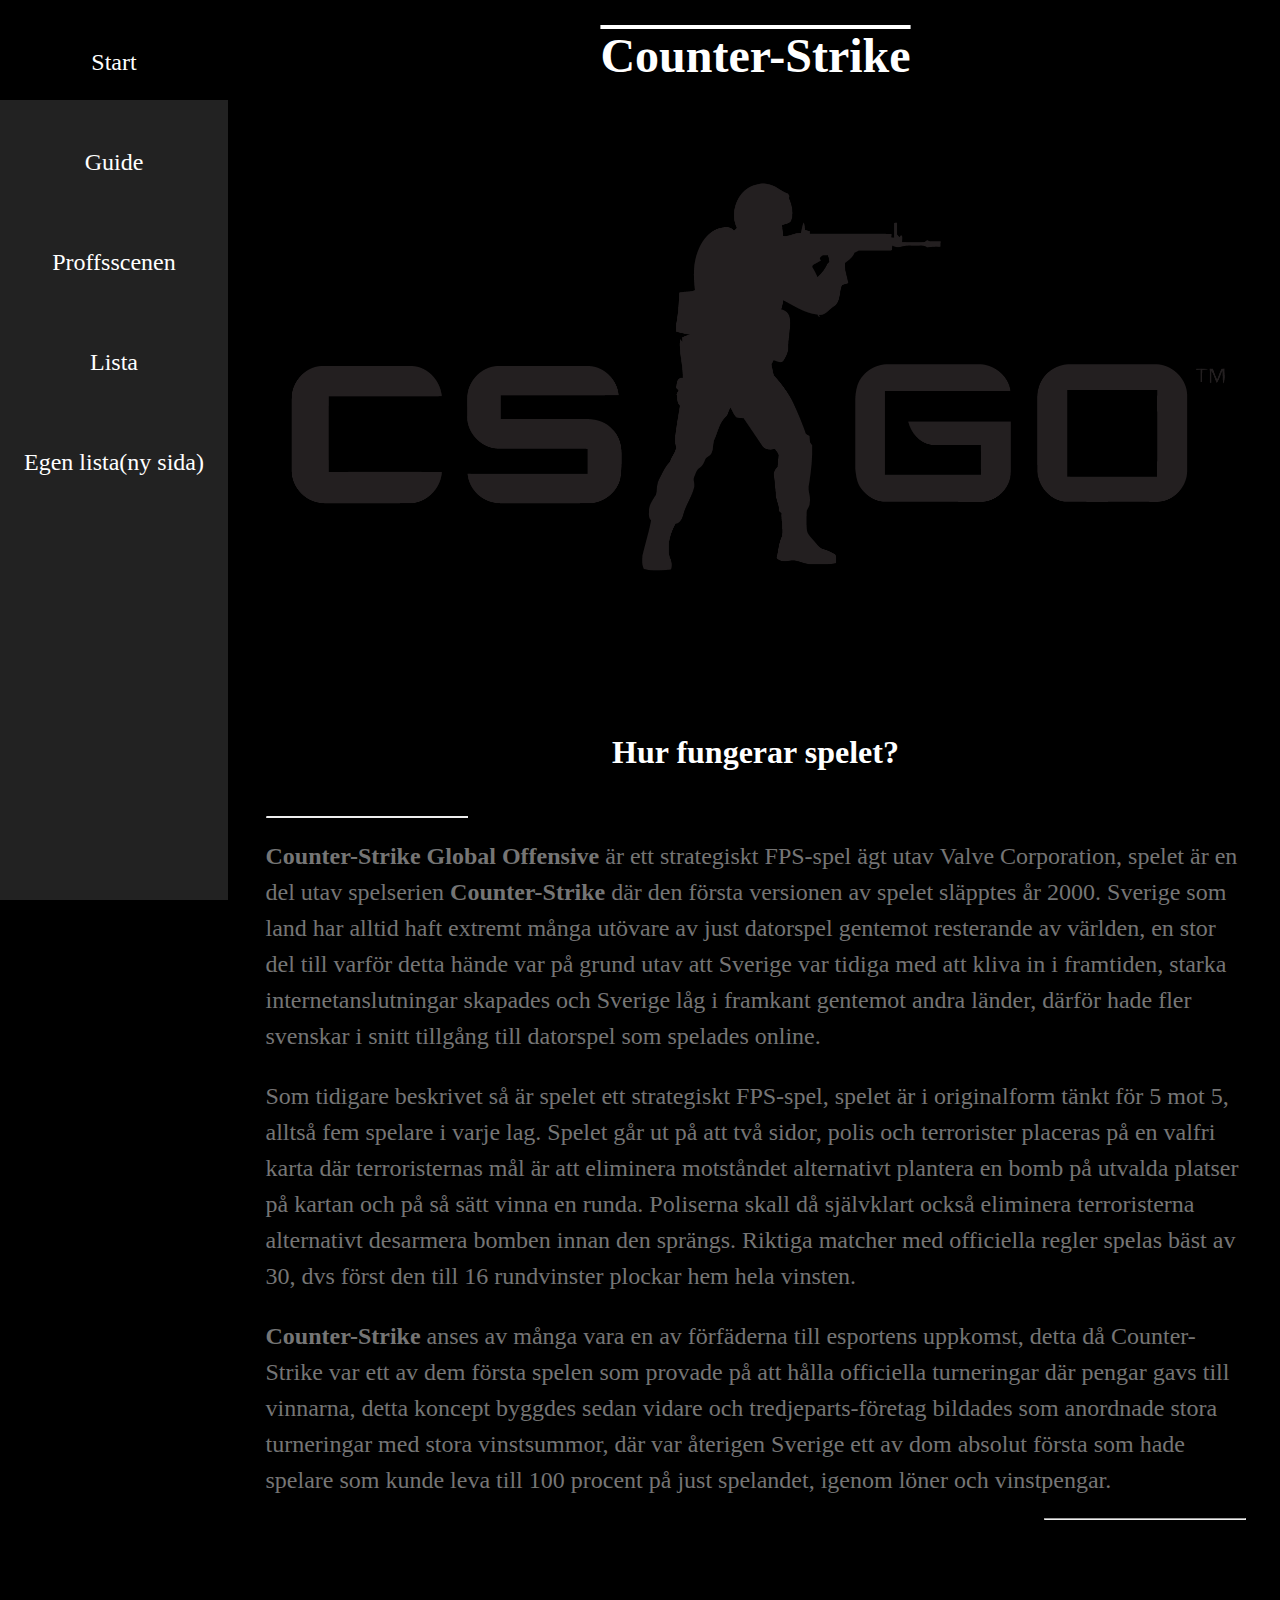
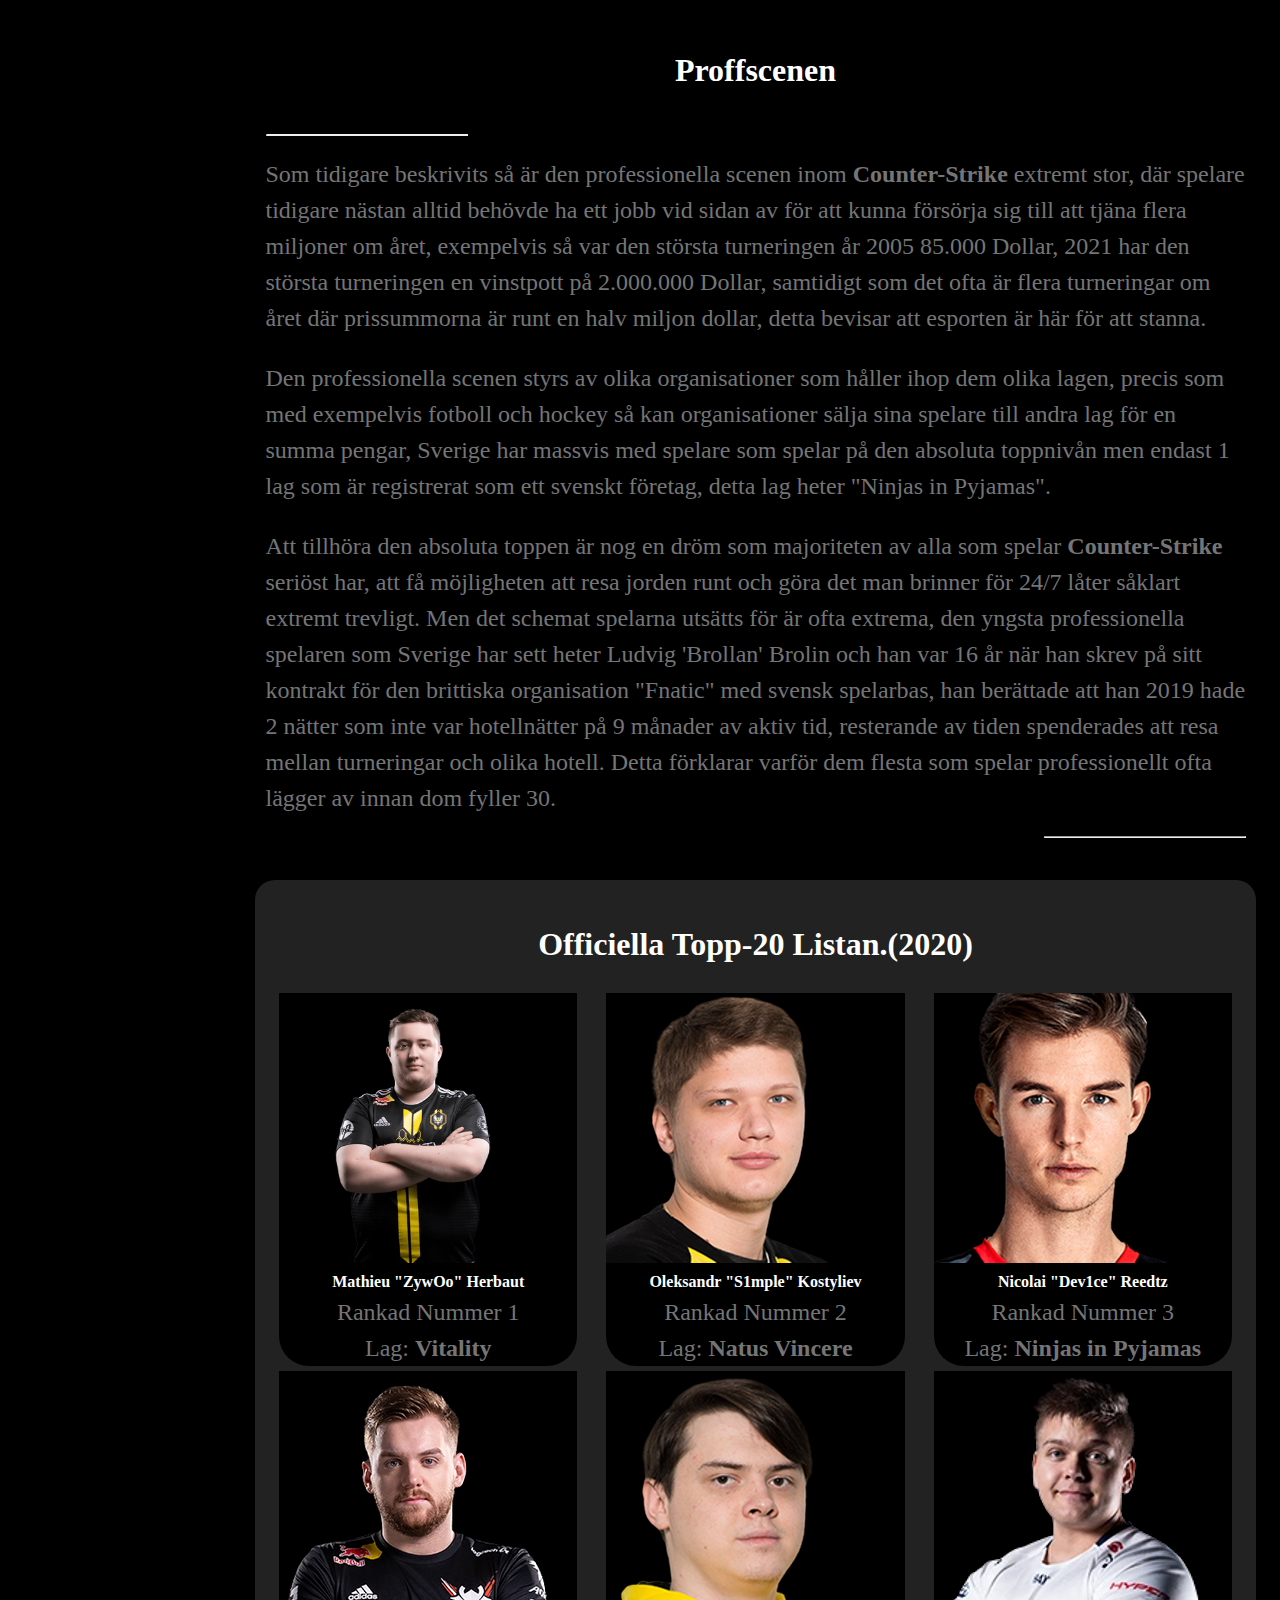
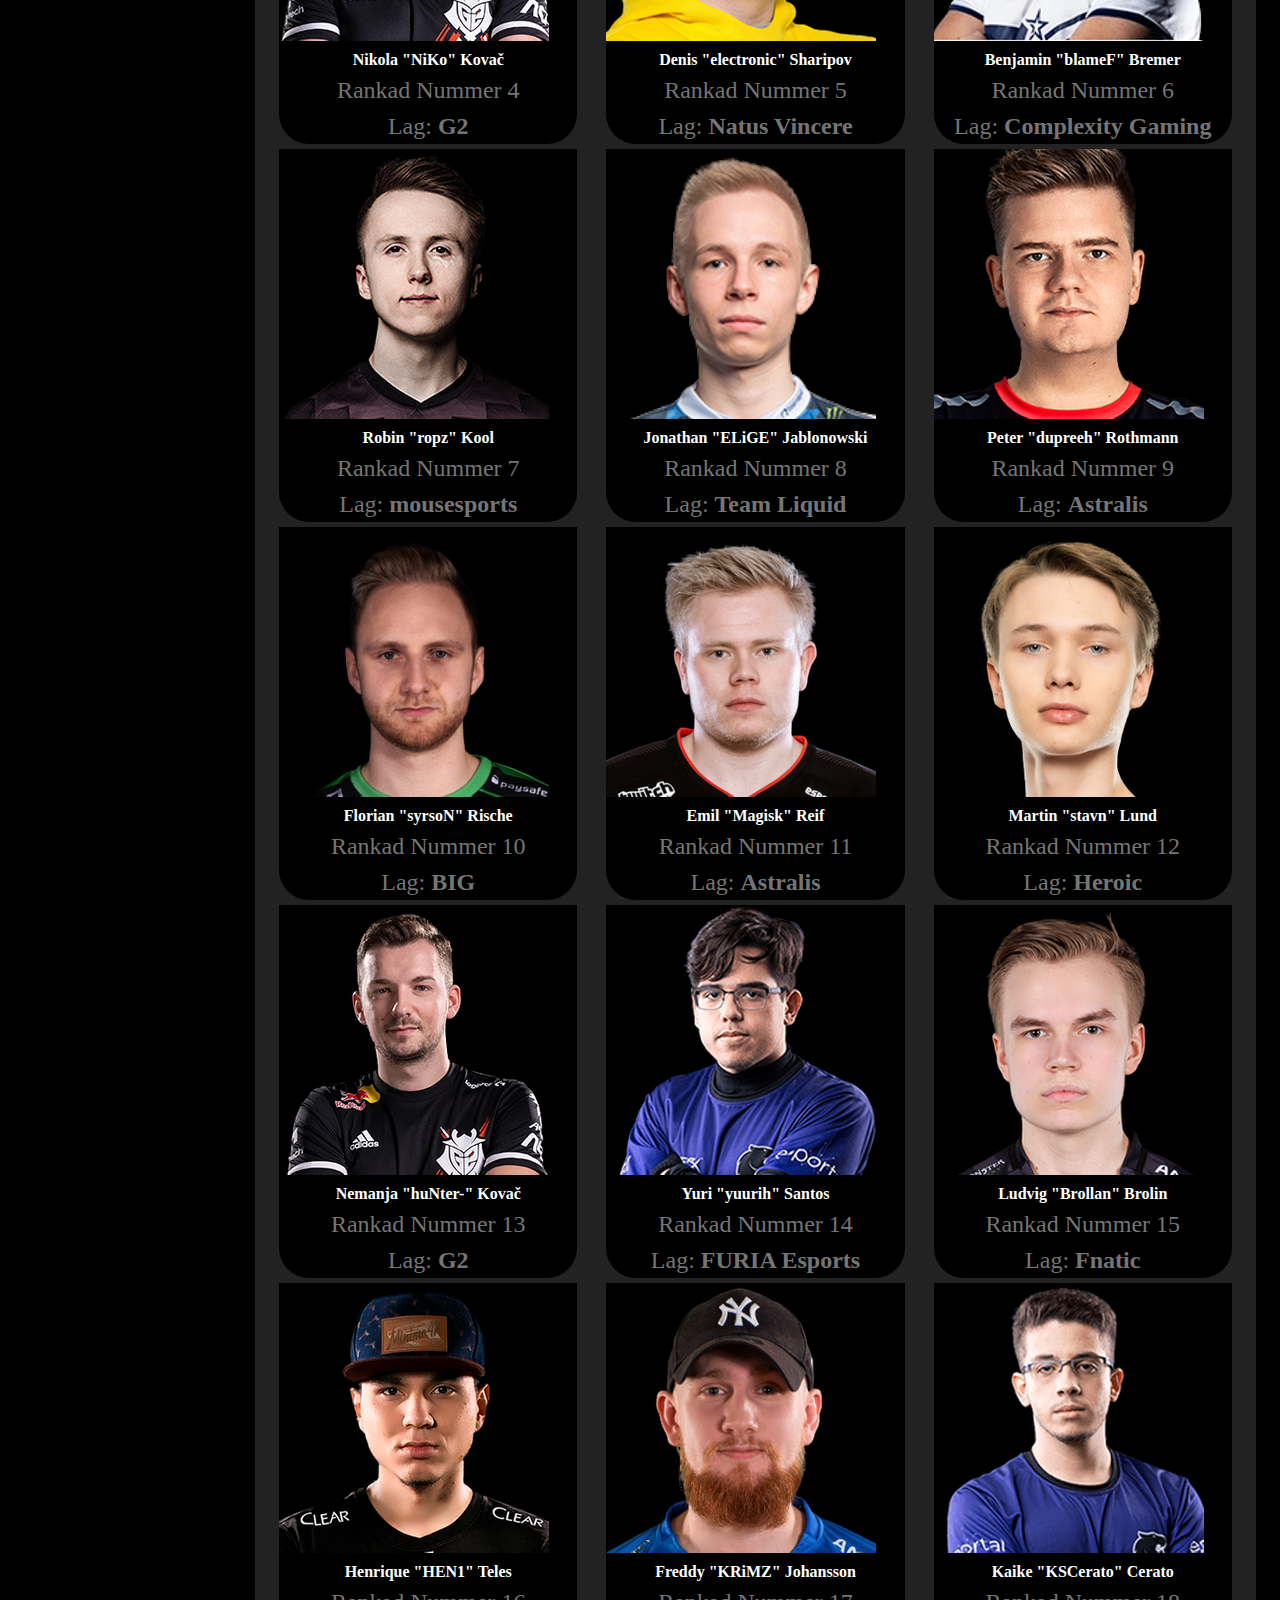
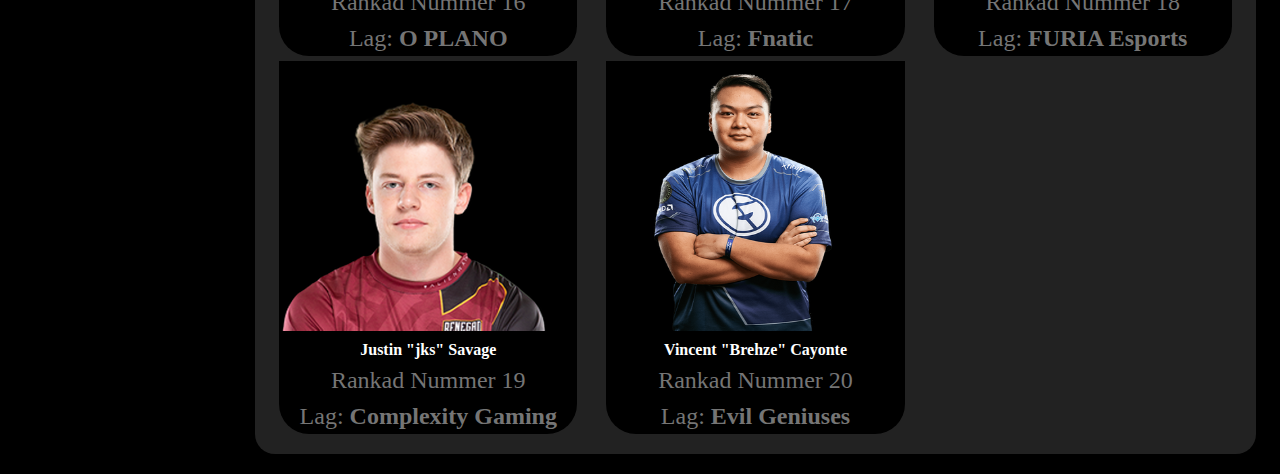
<file: index.html>
<!DOCTYPE html>
<html>
	<head>
		<title>Counter-Strike</title>
		<!-- Importerar endast dem figurer specificerade -->
		<link href='https://css.gg/css?=list|bulb|file-document|home-alt|arrow-bottom-right-r.css' rel='stylesheet'>
		<link rel="stylesheet" type="text/css" href="style.css"> <!-- Importerar officiella stylesheetet - style.css -->
	</head>
<body> 
<!-- Navigationsbaren på vänster sida |-->
	<nav class="sidebar center-text">
	<a href="#" class="nav-buttons large-padding" id="black-box">
		<i class="gg-home-alt	 white-color  icon-center"></i>
		<p class="white-color">Start</p>
	</a>
	<a href="#guide" class="nav-buttons large-padding hover-black">
		<i class="gg-bulb white-color icon-center"></i>
		<p class="white-color">Guide</p>
	</a>
	<a href="#proscene" class="nav-buttons large-padding hover-black">
		<i class="gg-list white-color icon-center"></i>
		<p class="white-color">Proffsscenen</p>
	</a>
	<a href="#lists" class="nav-buttons large-padding hover-black">
		<i class="gg-file-document white-color icon-center"></i>
		<p class="white-color">Lista</p>
	</a>


	<!-- Reffererar till en ny sub-sida |-->
	<a href="subpages/personal_list.html" class="nav-buttons large-padding hover-black">
		<i class="gg-arrow-bottom-right-r white-color icon-center"></i>
		<p class="white-color">Egen lista(ny sida)</p> 
	</a>
	</nav>

	<!-- Gömd navigationsbar, blir synlig vid mindre skärmar |-->
	<div id="small-navbar" class="hide-bar-items">
	<div class="bar topbar ">
		<a href="#guide" class="small-navbuttons nav-bar-items nav-buttons white-color center-text">Guide</a>
		<a href="#proscene" class="small-navbuttons nav-bar-items nav-buttons white-color center-text">Proffscenen</a>
		<a href="#lists" class="small-navbuttons nav-bar-items nav-buttons white-color center-text">Egen lista</a>
	</div>
	</div>

	<!-- Huvudpelaren, täcker hela sidan|-->
	<main id="main" class="large-padding">
		<header id="home" class="container black-box"> 
			<h1 id="header-title">Counter-Strike</h1>
			<img src="pictures/logo.png" class="responsive-pictures">
		</header>

		<!-- guide-avdelningen |-->	
		<div id="guide" class="fixed-width guide-padding auto"> <!-- container för guide-avdelningen |-->
				<h1 class="wh-txt center-text subheading large-padding">Hur fungerar spelet?</h1>
				<hr class="left-floated-hr">
					<p class="guide-textbox-gray"><b>Counter-Strike Global Offensive</b> är ett strategiskt FPS-spel ägt utav Valve Corporation, spelet är en del utav spelserien <b>Counter-Strike</b> där den första versionen av spelet släpptes år 2000. Sverige som land har alltid haft extremt många utövare av just datorspel gentemot resterande av världen, en stor del till varför detta  hände var på grund utav att Sverige var tidiga med att kliva in i framtiden, starka internetanslutningar skapades och Sverige låg i framkant gentemot andra länder, därför hade fler svenskar i snitt tillgång till datorspel som spelades online.</p>
					<br>
					<p class="guide-textbox-gray">Som tidigare beskrivet så är spelet ett strategiskt FPS-spel, spelet är i originalform tänkt för 5 mot 5, alltså fem spelare i varje lag. Spelet går ut på att två sidor, polis och terrorister placeras på en valfri karta där terroristernas mål är att eliminera motståndet alternativt plantera en bomb på utvalda platser på kartan och på så sätt vinna en runda. Poliserna skall då självklart också eliminera terroristerna alternativt desarmera bomben innan den sprängs. Riktiga matcher med officiella regler spelas bäst av 30, dvs först den till 16 rundvinster plockar hem hela vinsten. </p>
					<br>
					<p class="guide-textbox-gray"><b>Counter-Strike</b> anses av många vara en av förfäderna till esportens uppkomst, detta då Counter-Strike var ett av dem första spelen som provade på att hålla officiella turneringar där pengar gavs till vinnarna, detta koncept byggdes sedan vidare och tredjeparts-företag bildades som anordnade stora turneringar med stora vinstsummor, där var återigen Sverige ett av dom absolut första som hade spelare som kunde leva till 100 procent på just spelandet, igenom löner och vinstpengar.</p>
				<hr class="right-floated-hr">
		</div>
		<!-- Proffscenen avdelning |-->	
		<div id="proscene" class="fixed-width guide-padding auto">	<!-- container för proffscenens avdelning |-->
			<h1 class="wh-txt center-text subheading large-padding">Proffscenen</h1>
				<hr class="left-floated-hr">
					<p class="guide-textbox-gray">Som tidigare beskrivits så är den professionella scenen inom <b>Counter-Strike</b> extremt stor, där spelare tidigare nästan alltid behövde ha ett jobb vid sidan av för att kunna försörja sig till att tjäna flera miljoner om året, exempelvis så var den största turneringen år 2005 85.000 Dollar, 2021 har den största turneringen en vinstpott på 2.000.000 Dollar, samtidigt som det ofta är flera turneringar om året där prissummorna är runt en halv miljon dollar, detta bevisar att esporten är här för att stanna.</p>
					<br>
					<p class="guide-textbox-gray">Den professionella scenen styrs av olika organisationer som håller ihop dem olika lagen, precis som med exempelvis fotboll och hockey så kan organisationer sälja sina spelare till andra lag för en summa pengar, Sverige har massvis med spelare som spelar på den absoluta toppnivån men endast 1 lag som är registrerat som ett svenskt företag, detta lag heter "Ninjas in Pyjamas". </p>
					<br>
					<p class="guide-textbox-gray">Att tillhöra den absoluta toppen är nog en dröm som majoriteten av alla som spelar <b>Counter-Strike</b> seriöst har, att få möjligheten att resa jorden runt och göra det man brinner för 24/7 låter såklart extremt trevligt. Men det schemat spelarna utsätts för är ofta extrema, den yngsta professionella spelaren som Sverige har sett heter Ludvig 'Brollan' Brolin och han var 16 år när han skrev på sitt kontrakt för den brittiska organisation "Fnatic" med svensk spelarbas, han berättade att han 2019 hade 2 nätter som inte var hotellnätter på 9 månader av aktiv tid, resterande av tiden spenderades att resa mellan turneringar och olika hotell. Detta förklarar varför dem flesta som spelar professionellt ofta lägger av innan dom fyller 30. </p>
				<hr class="right-floated-hr">
		</div>
		<!-- Listorna |-->
		<div id="lists" class="fixed-width large-padding auto">
			<h1 class="wh-txt center-text subheading large-padding">Officiella Topp-20 Listan.(2020)</h1>
			<section class="cards-container">

				<article class="card">
					<img src="playercards-official/zywoo.png">
					<h2 class="center-text playerprofile-name"><b>Mathieu "ZywOo" Herbaut</b></h2>
					<p class="center-text playerprofile-text">Rankad Nummer 1</p>
					<p class="center-text playerprofile-text">Lag: <b>Vitality</b></p>
				</article>

				<article class="card">
					<img src="playercards-official/s1mple.png">
					<h2 class="center-text playerprofile-name"><b>Oleksandr "S1mple" Kostyliev</b></h2>
					<p class="center-text playerprofile-text">Rankad Nummer 2</p>
					<p class="center-text playerprofile-text">Lag: <b>Natus Vincere</b></p>
				</article>

				<article class="card">
					<img src="playercards-official/dev1ce.png">
					<h2 class="center-text playerprofile-name"><b>Nicolai "Dev1ce" Reedtz</b></h2>
					<p class="center-text playerprofile-text">Rankad Nummer 3</p>
					<p class="center-text playerprofile-text">Lag: <b>Ninjas in Pyjamas</b></p>
				</article>

				<article class="card">
					<img src="playercards-official/niko.png">
					<h2 class="center-text playerprofile-name"><b>Nikola "NiKo" Kovač</b></h2>
					<p class="center-text playerprofile-text">Rankad Nummer 4</p>
					<p class="center-text playerprofile-text">Lag: <b>G2</b></p>
				</article>

				<article class="card">
					<img src="playercards-official/electronic.png">
					<h2 class="center-text playerprofile-name"><b> Denis "electronic" Sharipov</b></h2>
					<p class="center-text playerprofile-text">Rankad Nummer 5</p>
					<p class="center-text playerprofile-text">Lag: <b>Natus Vincere</b></p>
				</article>

				<article class="card">
					<img src="playercards-official/blamef.png">
					<h2 class="center-text playerprofile-name"><b>Benjamin "blameF" Bremer</b></h2>
					<p class="center-text playerprofile-text">Rankad Nummer 6</p>
					<p class="center-text playerprofile-text">Lag: <b>Complexity Gaming</b></p>
				</article>

				<article class="card">
					<img src="playercards-official/ropz.png">
					<h2 class="center-text playerprofile-name"><b>Robin "ropz" Kool</b></h2>
					<p class="center-text playerprofile-text">Rankad Nummer 7</p>
					<p class="center-text playerprofile-text">Lag: <b>mousesports</b></p>
				</article>

				<article class="card">
					<img src="playercards-official/elige.png">
					<h2 class="center-text playerprofile-name"><b>Jonathan "ELiGE" Jablonowski</b></h2>
					<p class="center-text playerprofile-text">Rankad Nummer 8</p>
					<p class="center-text playerprofile-text">Lag: <b>Team Liquid</b></p>
				</article>

				<article class="card">
					<img src="playercards-official/dupreeh.png">
					<h2 class="center-text playerprofile-name"><b>Peter "dupreeh" Rothmann</b></h2>
					<p class="center-text playerprofile-text">Rankad Nummer 9</p>
					<p class="center-text playerprofile-text">Lag: <b>Astralis</b></p>
				</article>

				<article class="card">
					<img src="playercards-official/syrson.png">
					<h2 class="center-text playerprofile-name"><b>Florian "syrsoN" Rische</b></h2>
					<p class="center-text playerprofile-text">Rankad Nummer 10</p>
					<p class="center-text playerprofile-text">Lag: <b>BIG</b></p>
				</article>

				<article class="card">
					<img src="playercards-official/magisk.png">
					<h2 class="center-text playerprofile-name"><b>Emil "Magisk" Reif</b></h2>
					<p class="center-text playerprofile-text">Rankad Nummer 11</p>
					<p class="center-text playerprofile-text">Lag: <b>Astralis</b></p>
				</article>

				<article class="card">
					<img src="playercards-official/stavn.png">
					<h2 class="center-text playerprofile-name"><b>Martin "stavn" Lund</b></h2>
					<p class="center-text playerprofile-text">Rankad Nummer 12</p>
					<p class="center-text playerprofile-text">Lag: <b>Heroic</b></p>
				</article>

				<article class="card">
					<img src="playercards-official/hunter.png">
					<h2 class="center-text playerprofile-name"><b>Nemanja "huNter-" Kovač</b></h2>
					<p class="center-text playerprofile-text">Rankad Nummer 13</p>
					<p class="center-text playerprofile-text">Lag: <b>G2</b></p>
				</article>

				<article class="card">
					<img src="playercards-official/yuurih.png">
					<h2 class="center-text playerprofile-name"><b>Yuri "yuurih" Santos</b></h2>
					<p class="center-text playerprofile-text">Rankad Nummer 14</p>
					<p class="center-text playerprofile-text">Lag: <b>FURIA Esports</b></p>
				</article>

				<article class="card">
					<img src="playercards-official/brollan.png">
					<h2 class="center-text playerprofile-name"><b> Ludvig "Brollan" Brolin</b></h2>
					<p class="center-text playerprofile-text">Rankad Nummer 15</p>
					<p class="center-text playerprofile-text">Lag: <b>Fnatic</b></p>
				</article>

				<article class="card">
					<img src="playercards-official/hen1.png">
					<h2 class="center-text playerprofile-name"><b>Henrique "HEN1" Teles</b></h2>
					<p class="center-text playerprofile-text">Rankad Nummer 16</p>
					<p class="center-text playerprofile-text">Lag: <b>O PLANO</b></p>
				</article>

				<article class="card">
					<img src="playercards-official/krimz.png">
					<h2 class="center-text playerprofile-name"><b>Freddy "KRiMZ" Johansson</b></h2>
					<p class="center-text playerprofile-text">Rankad Nummer 17</p>
					<p class="center-text playerprofile-text">Lag: <b>Fnatic</b></p>
				</article>

				<article class="card">
					<img src="playercards-official/kscerato.png">
					<h2 class="center-text playerprofile-name"><b>Kaike "KSCerato" Cerato</b></h2>
					<p class="center-text playerprofile-text">Rankad Nummer 18</p>
					<p class="center-text playerprofile-text">Lag: <b>FURIA Esports</b></p>
				</article>

				<article class="card">
					<img src="playercards-official/jks.png">
					<h2 class="center-text playerprofile-name"><b>Justin "jks" Savage</b></h2>
					<p class="center-text playerprofile-text">Rankad Nummer 19</p>
					<p class="center-text playerprofile-text">Lag: <b>Complexity Gaming</b></p>
				</article>

				<article class="card">
					<img src="playercards-official/brehze.png">
					<h2 class="center-text playerprofile-name"><b>Vincent "Brehze" Cayonte</b></h2>
					<p class="center-text playerprofile-text">Rankad Nummer 20</p>
					<p class="center-text playerprofile-text">Lag: <b>Evil Geniuses</b></p>
				</article>

				<article class="card">
				</article>
			</section>
		</div>
	</main>	
</body>
</html>
</file>
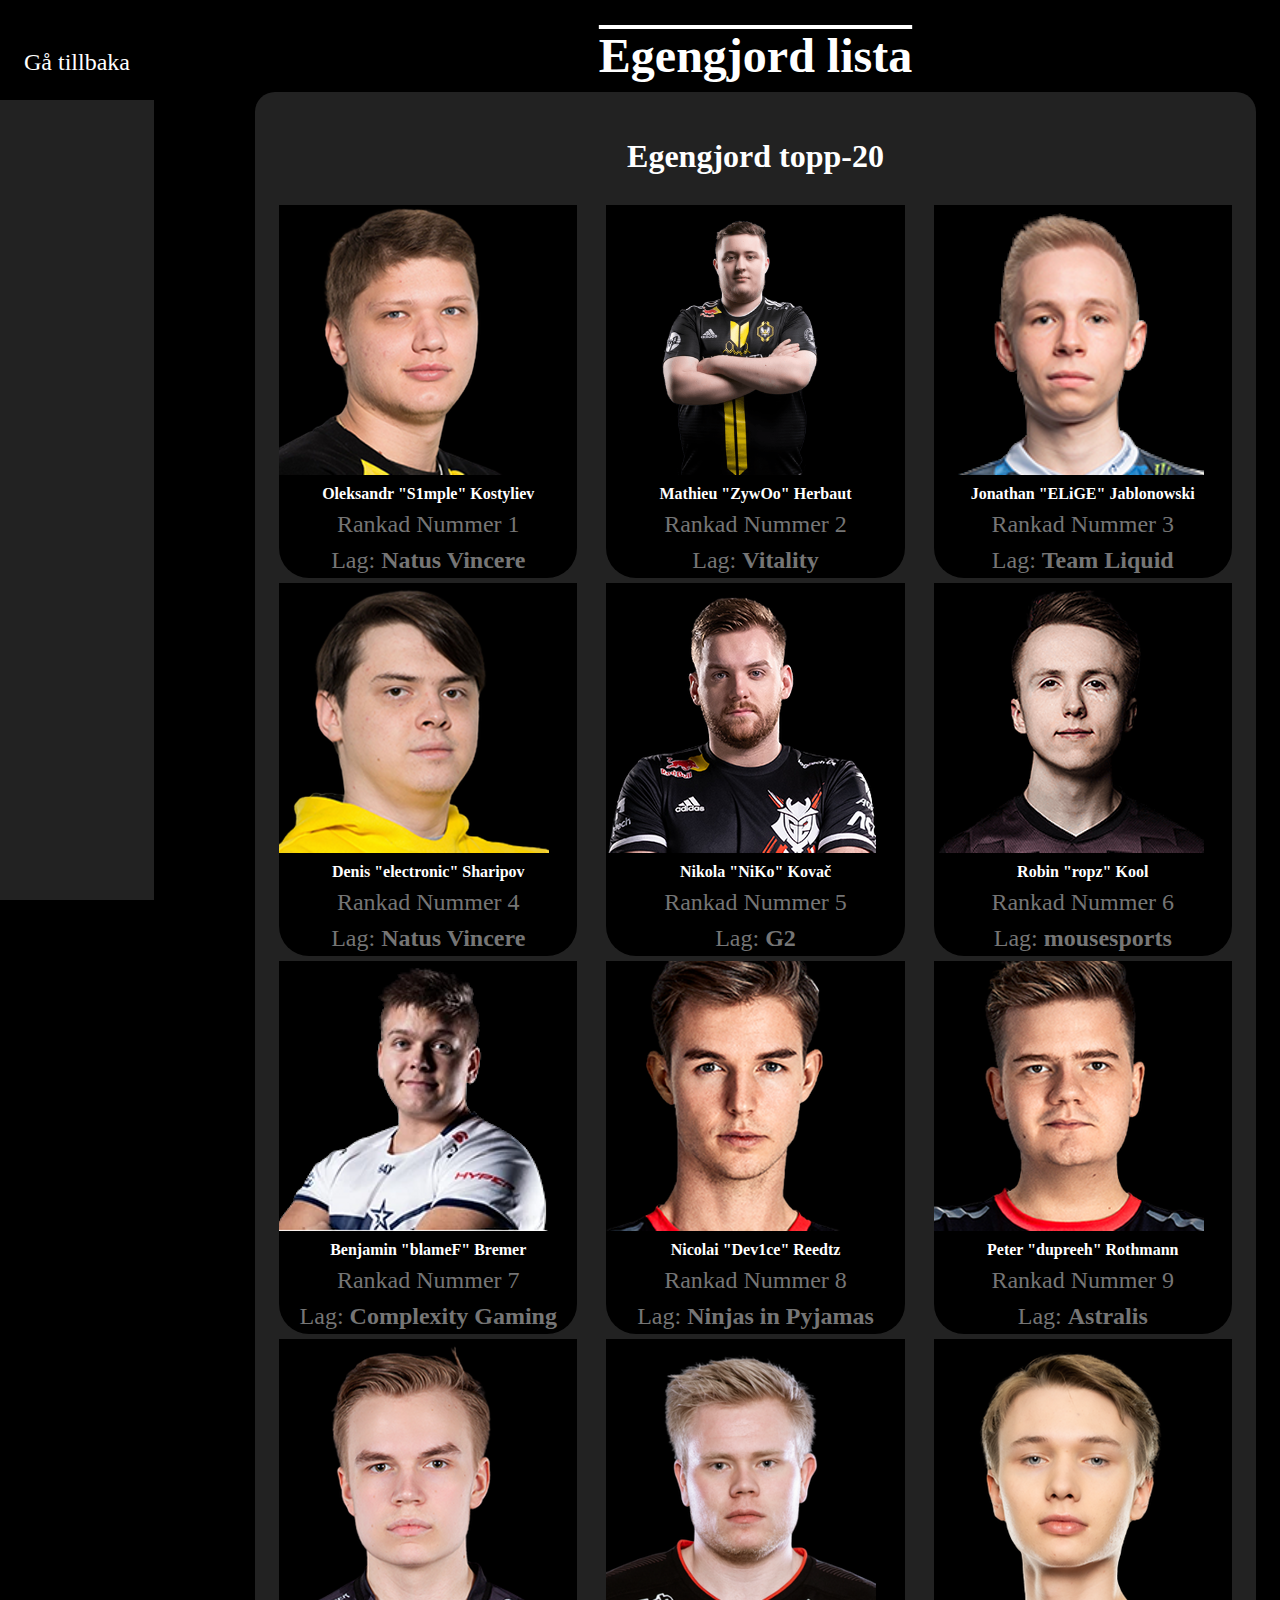
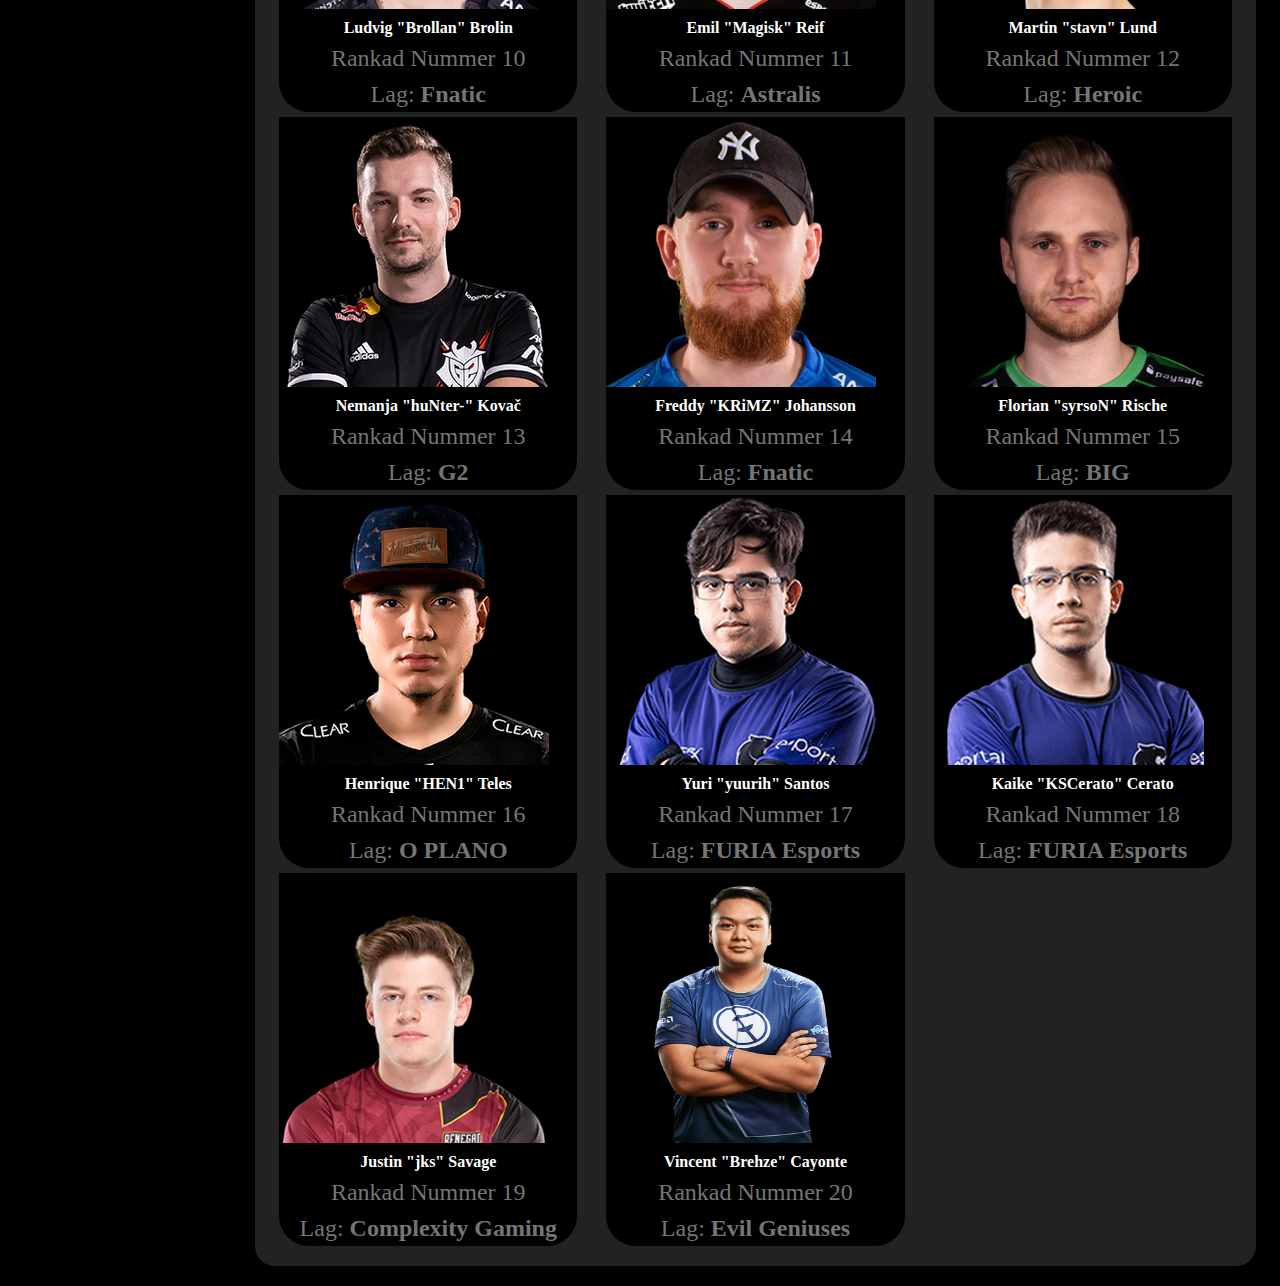
<file: subpages/personal_list.html>
<!DOCTYPE html>
<html>
<head>
	<title>Egen topp-20 lista.</title>
	<link href='https://css.gg/css?=list|bulb|file-document|home-alt|arrow-bottom-right-r.css' rel='stylesheet'>
	<link rel="stylesheet" type="text/css" href="../style.css">
</head>
<body>
<nav class="sidebar center-text">
	<!-- Möjlighet att återvända till huvudsidan. |-->
	<a href="../index.html#" class="nav-buttons large-padding" id="black-box">
		<i class="gg-home-alt icon-center white-color"></i>
		<p class="white-color">Gå tillbaka</p>
	</a>
</nav>

	<!-- Gömd navigationsbar, blir synlig vid mindre skärmar |-->
<div id="small-navbar" class="hide-bar-items">
	<div class="bar topbar ">
		<a href="../index.html#" class="small-navbuttons nav-bar-items nav-buttons white-color center-text">Tillbaka</a>

	</div>
</div>
<!-- Huvudpelaren, täcker hela sidan|-->
<main id="main" class="large-padding">
	<header id="home" class="container black-box"> 
		<h1 id="header-title">Egengjord lista</h1>
	</header>
	<!-- Egengjord lista |-->
	<div id="lists" class="fixed-width large-padding auto">
		<h1 class="wh-txt center-text subheading large-padding">Egengjord topp-20</h1>
		<section class="cards-container">
			
			<article class="card">
				<img src="../playercards-official/s1mple.png">
				<h2 class="center-text playerprofile-name"><b>Oleksandr "S1mple" Kostyliev</b></h2>
				<p class="center-text playerprofile-text">Rankad Nummer 1</p>
				<p class="center-text playerprofile-text">Lag: <b>Natus Vincere</b></p>
			</article>

			<article class="card">
				<img src="../playercards-official/zywoo.png">
				<h2 class="center-text playerprofile-name"><b>Mathieu "ZywOo" Herbaut</b></h2>
				<p class="center-text playerprofile-text">Rankad Nummer 2</p>
				<p class="center-text playerprofile-text">Lag: <b>Vitality</b></p>
			</article>

			
			<article class="card">
				<img src="../playercards-official/elige.png">
				<h2 class="center-text playerprofile-name"><b>Jonathan "ELiGE" Jablonowski</b></h2>
				<p class="center-text playerprofile-text">Rankad Nummer 3</p>
				<p class="center-text playerprofile-text">Lag: <b>Team Liquid</b></p>
			</article>

		
			<article class="card">
				<img src="../playercards-official/electronic.png">
				<h2 class="center-text playerprofile-name"><b> Denis "electronic" Sharipov</b></h2>
				<p class="center-text playerprofile-text">Rankad Nummer 4</p>
				<p class="center-text playerprofile-text">Lag: <b>Natus Vincere</b></p>
			</article>

			<article class="card">
				<img src="../playercards-official/niko.png">
				<h2 class="center-text playerprofile-name"><b>Nikola "NiKo" Kovač</b></h2>
				<p class="center-text playerprofile-text">Rankad Nummer 5</p>
				<p class="center-text playerprofile-text">Lag: <b>G2</b></p>
			</article>

			<article class="card">
				<img src="../playercards-official/ropz.png">
				<h2 class="center-text playerprofile-name"><b>Robin "ropz" Kool</b></h2>
				<p class="center-text playerprofile-text">Rankad Nummer 6</p>
				<p class="center-text playerprofile-text">Lag: <b>mousesports</b></p>
			</article>

			<article class="card">
				<img src="../playercards-official/blamef.png">
				<h2 class="center-text playerprofile-name"><b>Benjamin "blameF" Bremer</b></h2>
				<p class="center-text playerprofile-text">Rankad Nummer 7</p>
				<p class="center-text playerprofile-text">Lag: <b>Complexity Gaming</b></p>
			</article>

			<article class="card">
				<img src="../playercards-official/dev1ce.png">
				<h2 class="center-text playerprofile-name"><b>Nicolai "Dev1ce" Reedtz</b></h2>
				<p class="center-text playerprofile-text">Rankad Nummer 8</p>
				<p class="center-text playerprofile-text">Lag: <b>Ninjas in Pyjamas</b></p>
			</article>

			<article class="card">
				<img src="../playercards-official/dupreeh.png">
				<h2 class="center-text playerprofile-name"><b>Peter "dupreeh" Rothmann</b></h2>
				<p class="center-text playerprofile-text">Rankad Nummer 9</p>
				<p class="center-text playerprofile-text">Lag: <b>Astralis</b></p>
			</article>

			<article class="card">
				<img src="../playercards-official/brollan.png">
				<h2 class="center-text playerprofile-name"><b> Ludvig "Brollan" Brolin</b></h2>
				<p class="center-text playerprofile-text">Rankad Nummer 10</p>
				<p class="center-text playerprofile-text">Lag: <b>Fnatic</b></p>
			</article>

			<article class="card">
				<img src="../playercards-official/magisk.png">
				<h2 class="center-text playerprofile-name"><b>Emil "Magisk" Reif</b></h2>
				<p class="center-text playerprofile-text">Rankad Nummer 11</p>
				<p class="center-text playerprofile-text">Lag: <b>Astralis</b></p>
			</article>

			<article class="card">
				<img src="../playercards-official/stavn.png">
				<h2 class="center-text playerprofile-name"><b>Martin "stavn" Lund</b></h2>
				<p class="center-text playerprofile-text">Rankad Nummer 12</p>
				<p class="center-text playerprofile-text">Lag: <b>Heroic</b></p>
			</article>

			<article class="card">
				<img src="../playercards-official/hunter.png">
				<h2 class="center-text playerprofile-name"><b>Nemanja "huNter-" Kovač</b></h2>
				<p class="center-text playerprofile-text">Rankad Nummer 13</p>
				<p class="center-text playerprofile-text">Lag: <b>G2</b></p>
			</article>

			<article class="card">
				<img src="../playercards-official/krimz.png">
				<h2 class="center-text playerprofile-name"><b>Freddy "KRiMZ" Johansson</b></h2>
				<p class="center-text playerprofile-text">Rankad Nummer 14</p>
				<p class="center-text playerprofile-text">Lag: <b>Fnatic</b></p>
			</article>

			<article class="card">
				<img src="../playercards-official/syrson.png">
				<h2 class="center-text playerprofile-name"><b>Florian "syrsoN" Rische</b></h2>
				<p class="center-text playerprofile-text">Rankad Nummer 15</p>
				<p class="center-text playerprofile-text">Lag: <b>BIG</b></p>
			</article>

			<article class="card">
				<img src="../playercards-official/hen1.png">
				<h2 class="center-text playerprofile-name"><b>Henrique "HEN1" Teles</b></h2>
				<p class="center-text playerprofile-text">Rankad Nummer 16</p>
				<p class="center-text playerprofile-text">Lag: <b>O PLANO</b></p>
			</article>

			<article class="card">
				<img src="../playercards-official/yuurih.png">
				<h2 class="center-text playerprofile-name"><b>Yuri "yuurih" Santos</b></h2>
				<p class="center-text playerprofile-text">Rankad Nummer 17</p>
				<p class="center-text playerprofile-text">Lag: <b>FURIA Esports</b></p>
			</article>


			<article class="card">
				<img src="../playercards-official/kscerato.png">
				<h2 class="center-text playerprofile-name"><b>Kaike "KSCerato" Cerato</b></h2>
				<p class="center-text playerprofile-text">Rankad Nummer 18</p>
				<p class="center-text playerprofile-text">Lag: <b>FURIA Esports</b></p>
			</article>

			<article class="card">
				<img src="../playercards-official/jks.png">
				<h2 class="center-text playerprofile-name"><b>Justin "jks" Savage</b></h2>
				<p class="center-text playerprofile-text">Rankad Nummer 19</p>
				<p class="center-text playerprofile-text">Lag: <b>Complexity Gaming</b></p>
			</article>

			<article class="card">
				<img src="../playercards-official/brehze.png">
				<h2 class="center-text playerprofile-name"><b>Vincent "Brehze" Cayonte</b></h2>
				<p class="center-text playerprofile-text">Rankad Nummer 20</p>
				<p class="center-text playerprofile-text">Lag: <b>Evil Geniuses</b></p>
			</article>

			<article class="card">
			</article>
		</section>
	</div>
</main>
</body>
</html>
</file>
<file: style.css>
/*Vanliga taggar */

* {
	margin: 0;
	font-size: 	100%;
}
	
body {
	background-color: #000;
	line-height: 1.5;
}

p {
	font-size: 1.5rem;
}

/*Allting som har med headern och göra */

#header-title{
	font-size: 3rem;
	color: white;
	text-align: center;
	text-decoration: overline;
}

#black-box {
	color:#fff !important;
	background-color:#000 !important;
}

.wide-nav-icons {
	width: 100%;
}

.responsive-pictures {
	width: 100%;
	height: auto;
}

.sidebar{
	height:100%;
	background-color:#222;
	position: fixed !important;
	z-index: 1;
	overflow: auto;
}

.nav-bar-items{
	padding:8px 16px;
	float: left;
	width: auto;
	border: none;
	display: block;
	outline: 0;
}

.subheading {
	font-size: 2rem;
}

.nav-buttons {
	display: block;
	vertical-align: middle;
	overflow: hidden;
	text-decoration: none;
	color: inherit;
	background-color: inherit;
	cursor: pointer;
	white-space: nowrap;
}

/*huvuddelen*/
#main {
	background-color: #000;
	margin-left: 231px;

}

/*Utility-klasser för att göra det lättare att arbeta */
.large-padding {
	padding:20px 24px !important;
}

.white-color {
color: #fff !important;
}

.center-text {
	text-align: center;
}

.icon-center {
	display: inline-block;
}

.hover-black:hover {
color: #fff!important;
background-color:#000!important;
}

.fixed-width {
	max-width: 980px;
}

.wh-txt {
	color: white;
}

.container {
	padding: 0.01em 16px;
}

.alignment {
	text-align:justify !important;
}

.guide-padding {
	padding-top: 64px !important;
	padding-bottom: 64px !important;
}

.auto {
	margin: 0 auto;
}



/*Allting med listorna och spelarbilderna */
.left-floated-hr {
	width: 200px;
	border-top: 1px solid #eee;
	margin: 20px 0;
}

.guide-textbox-gray {
	color: #757575;
}

.right-floated-hr {
	float: right;
	width: 200px;
	margin: 20px 0;
}

.cards-container {
	justify-content: space-between;
	display: flex;
	flex-wrap: wrap;
}

.card {
	flex: 0 1 33%;
	background-color: #000;
	margin-top: 5px;
	border-bottom-left-radius: 30px;
	border-bottom-right-radius: 30px;
}

.playerprofile-name {
	color: white;
}

.playerprofile-text {
	color: #757575;
}



.cards-container {
	align-items: center;
}

#lists {
	background-color: #222;
	border-radius: 20px 20px 20px 20px;
}


/*Allting med den gömda baren som kommer fram vid användning av telefoner */
.topbar {
	position: fixed;
	width: 100%;
	z-index: 1;
}

.hide-bar-items {
	display:none !important;
}

#small-navbar { 
	width: 100%;
	position: absolute;
	top: 0;
	background-color: #222;
	opacity: 0.8;
}

.bar {
	background-color: #222;
}

.small-navbuttons {
width: 25% !important;
}


/* Media-queries */
@media screen and (min-width: 40em) {
    .cards {
        display: flex;
        flex-wrap: wrap;
        justify-content: space-between;
    }
 
    .card {
        flex: 0 1 calc(33% - 1em);
    }
}


@media only screen and (max-width: 550px) {
	#small-navbar {
		display: inline-block !important;	
	}

	.sidebar {
		display: none;
	} 

	#header-title {
		padding-top: 1.5em;
	}

	#main {
		margin: 0;
	}	
}
</file>
